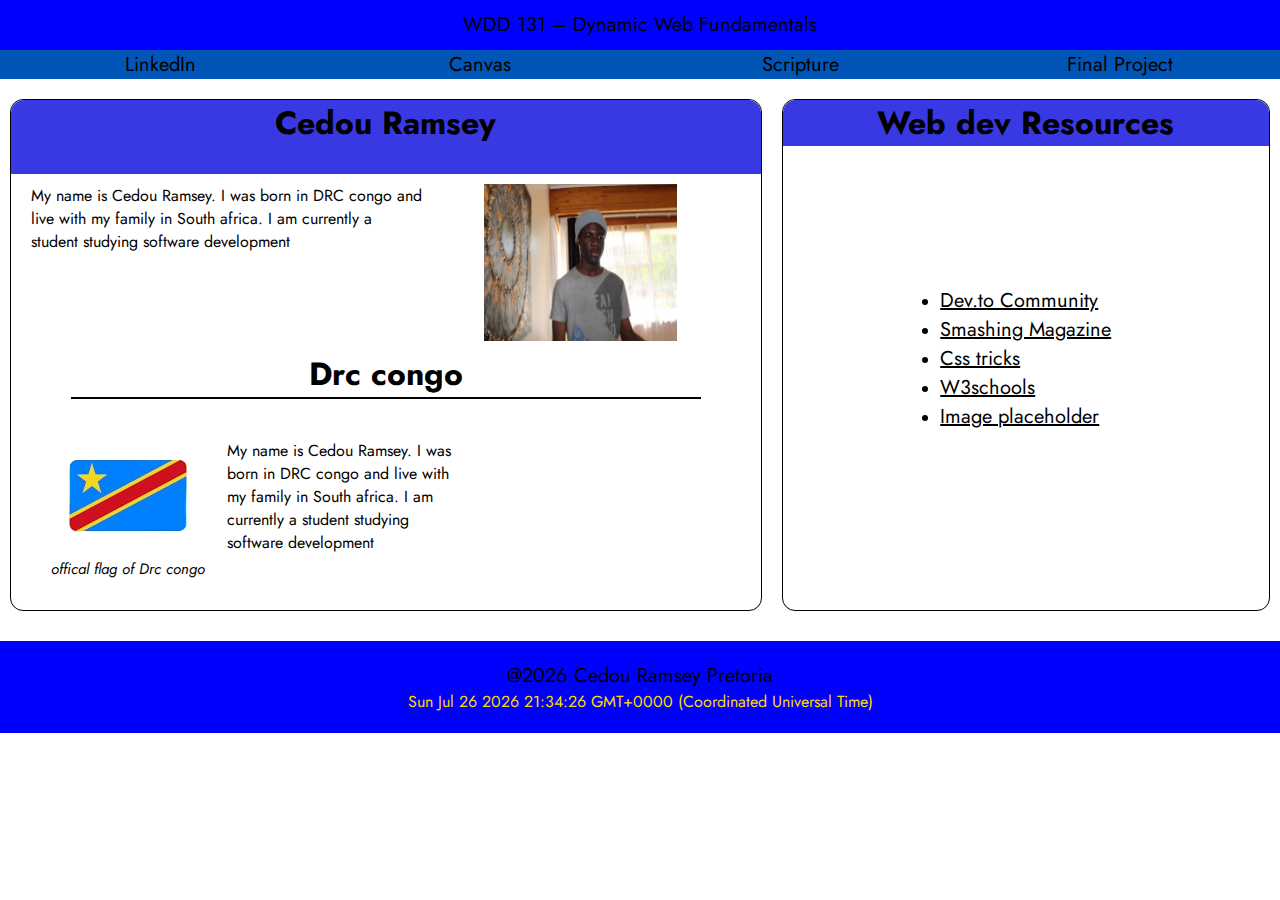
<file: index.html>
<!DOCTYPE html>
<html lang="en">

<head>
  <meta charset="UTF-8">
  <meta name="viewport" content="width=device-width, initial-scale=1.0">
  <meta name="description" content="Showing my basic understandng of web development">
  <meta name="author" content="Cedou Ramsey">
  <title>WDD 131 – Dynamic Web Fundamentals – Cedou Ramsey</title>
  <link rel="stylesheet" href="styles/base.css">
  <link rel="preconnect" href="https://fonts.googleapis.com">
  <link rel="preconnect" href="https://fonts.gstatic.com" crossorigin>
  <link
    href="https://fonts.googleapis.com/css2?family=Jost:ital,wght@0,100..900;1,100..900&family=Lato:ital,wght@0,100;0,300;0,400;0,700;0,900;1,100;1,300;1,400;1,700;1,900&family=Quicksand:wght@300..700&family=Roboto:ital,wght@0,100..900;1,100..900&display=swap"
    rel="stylesheet">
    <script src="scripts/getdates.js" defer></script>
</head>

<body>

  <header>
    <span id="course-title">
      WDD 131 – Dynamic Web Fundamentals
    </span>
    <nav>
      <ul>
        <li>
          <a href="https://www.linkedin.com/in/cedou-ramsey-423634356/">LinkedIn</a>
        </li>
        <li>
          <a href="https://byupw.instructure.com/.">Canvas </a>
        </li>
        <li>
          <a href="https://www.churchofjesuschrist.org/study/scriptures/bofm/1-ne/3?lang=eng&id=p7#p7">
            Scripture
          </a>
        </li>
        <li>
          <a href="#">Final Project</a>
        </li>
      </ul>
    </nav>
  </header>

  <main>

    <section class="card">
      <div class="card1">
        <h1 class="heading ">Cedou Ramsey</h1>
        <p>
          My name is Cedou Ramsey. I was born in DRC congo and live with
          my family in South africa.
          I am currently a student studying software development
        </p>
        <img src="images/my-image.webp" alt="my-image" width="22%" height="100%">
      </div>

      <div class="card1-section2">
        <h1 class="hr-heading">Drc congo</h1>
        <div class="hr"></div>
        <div class="content">
          <div>
            <img src="images/my-country.png" alt="my-image">
            <p class="img-text">offical flag of Drc congo</p>
          </div>
          <p>
            My name is Cedou Ramsey. I was born in DRC congo and live with
            my family in South africa.
            I am currently a student studying software development
          </p>
        </div>
      </div>
    </section>

    <section class="card2">
      <div>
        <h1 class="heading">Web dev Resources</h1>
        <ul class="list">
          <li><a href="">Dev.to Community</a></li>
          <li><a href="">Smashing Magazine</a></li>
          <li><a href="">Css tricks</a></li>
          <li><a href="https://www.w3schools.com/">W3schools</a></li>
          <li><a href="">Image placeholder</a></li>
        </ul>
      </div>
    </section>

  </main>

  <footer>
    <p id="lastModified">
    </p>
    <p>
      <span id="currentyear">
      </span>
    </p>
  </footer>

</body>

</html>
</file>
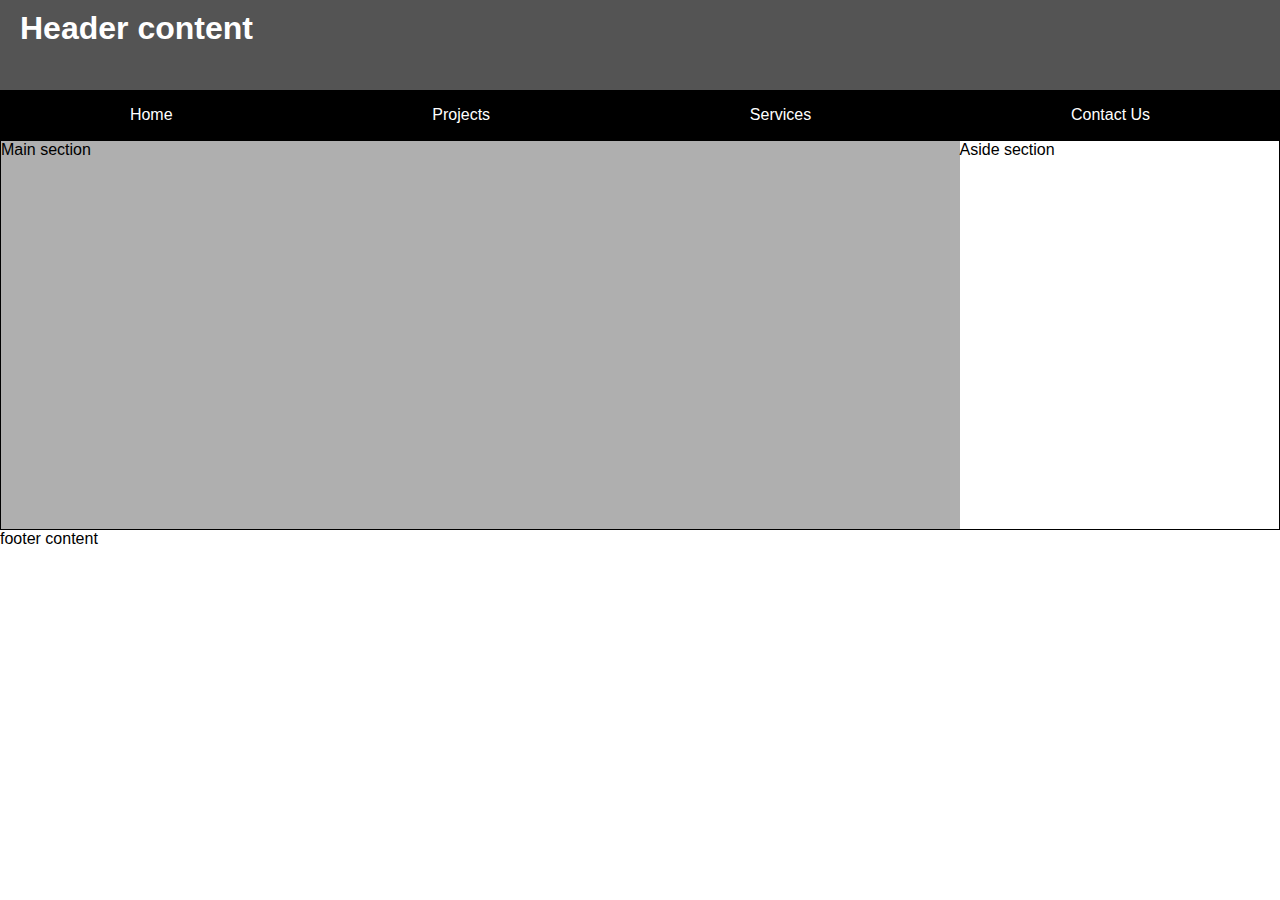
<file: week01/index.html>
<!DOCTYPE html>
<html lang="en">

<head>
  <meta charset="UTF-8">
  <meta name="viewport" content="width=device-width, initial-scale=1.0">
  <title>layout page</title>
  <link rel="stylesheet" href="./styles/layout.css">
</head>

<body>
  <header>
    <h1>Header content</h1>
  </header>
  <nav>
    <ul>
      <li><a href="">Home</a></li>
      <li><a href="">Projects</a></li>
      <li><a href="">Services</a></li>
      <li><a href="">Contact Us</a></li>
    </ul>
  </nav>

  <main>
    <section>
      <p>Main section</p>
    </section>
    <aside>
      <p>Aside section</p>
    </aside>
  </main>
  <footer>
    <p>footer content</p>
  </footer>
</body>

</html>
</file>
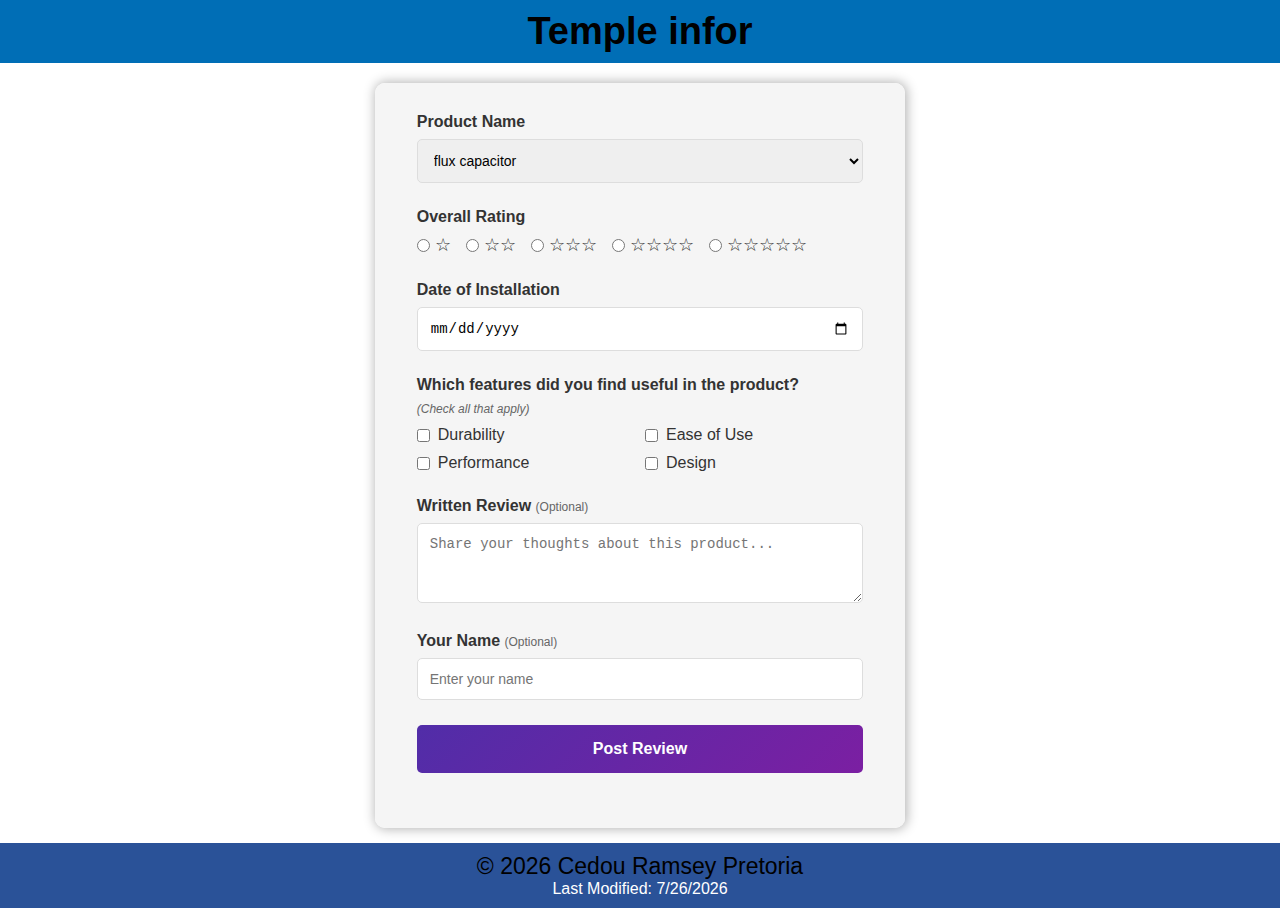
<file: forms.html>
<!DOCTYPE html>
<html lang="en">

<head>
  <meta charset="UTF-8">
  <meta name="viewport" content="width=device-width, initial-scale=1.0">
  <meta name="description" content="Basic sign in form for the website">
  <link rel="stylesheet" href="styles/froms.css">
  <script src="scripts/form.js" defer></script>
  <title>Product Review Form</title>
</head>

<body>

  <header>
    <h1 class="header">Temple infor</h1>
  </header>

  <section class="form-conatiner">

    <div class="form-content">
      <form method="get" action="review.html">
        <!-- Product Name -->
        <div class="form-group">
          <label for="productName">Product Name</label>
          <select id="productName" name="productName" required>
          </select>
        </div>
        <!-- Overall Rating -->
        <div class="form-group">
          <label>Overall Rating</label>
          <div class="rating-group">
            <div class="rating-option">
              <input type="radio" id="rating1" name="overallRating" value="1" required>
              <label for="rating1">☆</label>
            </div>
            <div class="rating-option">
              <input type="radio" id="rating2" name="overallRating" value="2" required>
              <label for="rating2">☆☆</label>
            </div>
            <div class="rating-option">
              <input type="radio" id="rating3" name="overallRating" value="3" required>
              <label for="rating3">☆☆☆</label>
            </div>
            <div class="rating-option">
              <input type="radio" id="rating4" name="overallRating" value="4" required>
              <label for="rating4">☆☆☆☆</label>
            </div>
            <div class="rating-option">
              <input type="radio" id="rating5" name="overallRating" value="5" required>
              <label for="rating5">☆☆☆☆☆</label>
            </div>
          </div>
        </div>
        <!-- Date of Installation -->
        <div class="form-group">
          <label for="installDate">Date of Installation</label>
          <input type="date" id="installDate" name="installDate" required>
        </div>
        <!-- Useful Features -->
        <div class="form-group">
          <label>Which features did you find useful in the product?</label>
          <p style="font-style: italic; font-size: 12px; margin: 5px 0 10px 0; color: #666;">(Check all that apply)</p>
          <div class="checkbox-group">
            <div class="checkbox-item">
              <input type="checkbox" id="durability" name="usefulFeatures" value="Durability">
              <label for="durability">Durability</label>
            </div>
            <div class="checkbox-item">
              <input type="checkbox" id="easeOfUse" name="usefulFeatures" value="Ease of Use">
              <label for="easeOfUse">Ease of Use</label>
            </div>
            <div class="checkbox-item">
              <input type="checkbox" id="performance" name="usefulFeatures" value="Performance">
              <label for="performance">Performance</label>
            </div>
            <div class="checkbox-item">
              <input type="checkbox" id="design" name="usefulFeatures" value="Design">
              <label for="design">Design</label>
            </div>
          </div>
        </div>
        <!-- Written Review -->
        <div class="form-group">
          <label for="writtenReview">Written Review <span class="optional">(Optional)</span></label>
          <textarea id="writtenReview" name="writtenReview"
            placeholder="Share your thoughts about this product..."></textarea>
        </div>
        <!-- User Name -->
        <div class="form-group">
          <label for="userName">Your Name <span class="optional">(Optional)</span></label>
          <input type="text" id="userName" name="userName" placeholder="Enter your name">
        </div>
        <!-- Submit Button -->
        <div class="form-group">
          <input type="submit" value="Post Review" class="submit-btn">
        </div>

      </form>
    </div>
  </section>

  <footer>
    <p id="lastModified">
    </p>
    <p>
      <span id="currentyear">
      </span>
    </p>
  </footer>

</body>

</html>
</file>
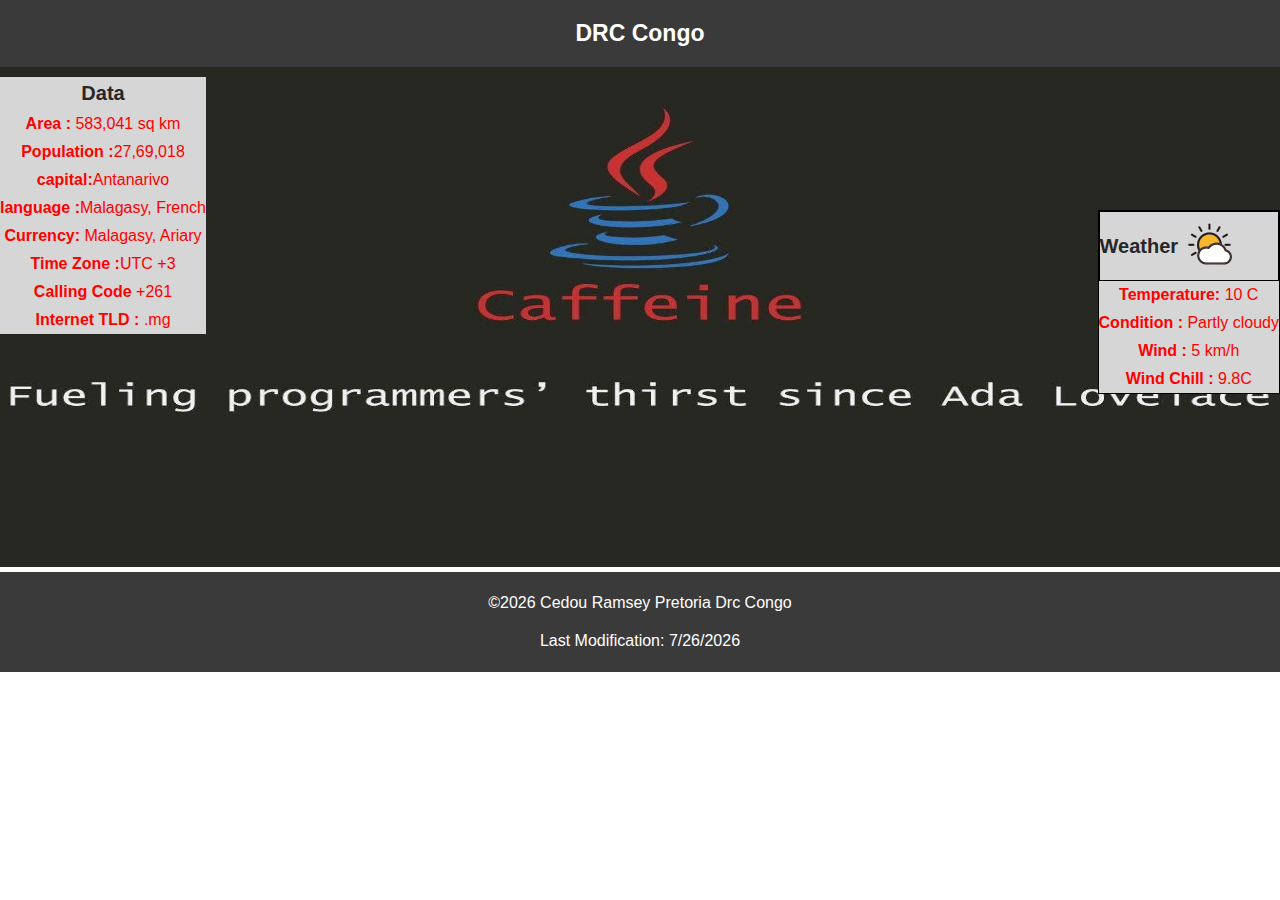
<file: place.html>
<!DOCTYPE html>
<html lang="en">

<head>
  <meta charset="UTF-8">
  <meta name="viewport" content="width=device-width, initial-scale=1.0">
  <link rel="stylesheet" href="styles/place.css">
  <link rel="stylesheet" href="styles/places-large.css">
  <script src="scripts/place.js" defer></script>
  <title>place</title>
</head>

<body>

  <header>
    <nav>
      <h1>DRC Congo</h1>
    </nav>
  </header>

  <main>
    <section class="section1"></section>
    <section class="section2">
      <div>
        <h2>
          <span class="title1">Data</span>
        </h2>
        <ul class="iceberg-infor">
          <li>
            <span class="title">Area :</span> 583,041 sq km
          </li>
          <li>
            <span class="title">Population :</span>27,69,018
          </li>
          <li>
            <span class="title">capital:</span>Antanarivo
          </li>
          <li>
            <span class="title">language :</span>Malagasy, French
          </li>
          <li>
            <span class="title">Currency: </span>Malagasy, Ariary
          </li>
          <li>
            <span class="title">Time Zone :</span>UTC +3
          </li>
          <li>
            <span class="title">Calling Code</span> +261
          </li>
          <li>
            <span class="title">Internet TLD : </span> .mg
          </li>
        </ul>
      </div>
    </section>
    <section class="section3">
      <div>
        <div class="section3-heading">
          <div>
            <h2>
              <span class="title2">Weather</span>
            </h2>
          </div>
          <div class="weather-icon">
            <img src="images\weather__icon.png" alt=".">
          </div>
        </div>
        <ul class="iceberg-infor">
          <li>
            <span class="title">Temperature: </span>10 C
          </li>
          <li>
            <span class="title">Condition : </span>Partly cloudy
          </li>
          <li>
            <span class="title">Wind : </span>5 km/h
          </li>
          <li>
            <span class="title">Wind Chill : </span>9.8C
          </li>
        </ul>
      </div>
    </section>
  </main>

  <footer>
    <p>
      <span id="currentyear">
      </span>
    </p>
    <p id="lastModified"></p>
  </footer>

</body>

</html>
</file>
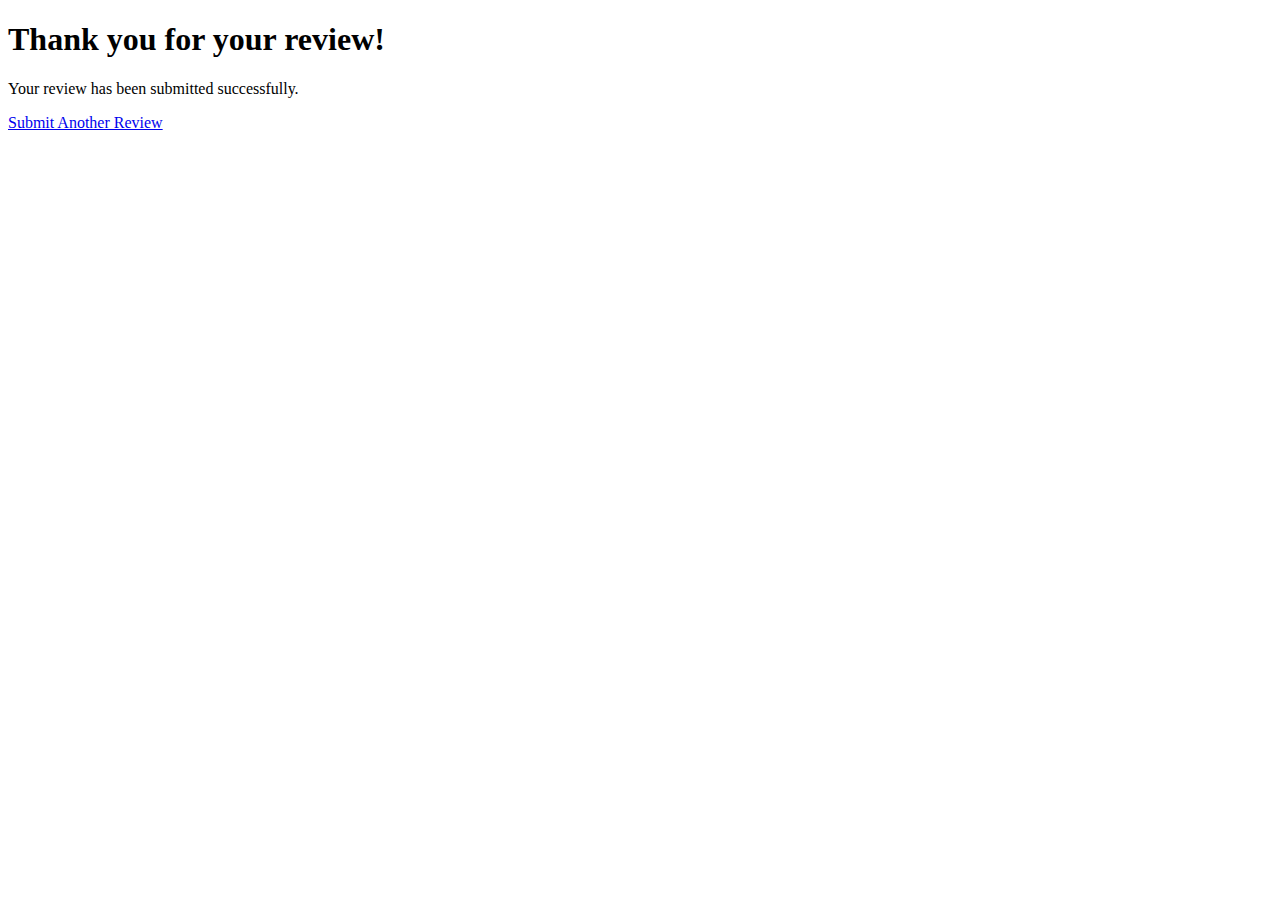
<file: review.html>
<!DOCTYPE html>
<html lang="en">

<head>
  <meta charset="UTF-8">
  <meta name="viewport" content="width=device-width, initial-scale=1.0">
  <meta name="description" content="Submit detailed product reviews and ratings for various tech products">
  <meta name="author" content="Cedou Ramsey">
  <script src="./scripts/form.js" defer></script>
  <title>Review Submitted</title>
</head>

<body>
  <h1>Thank you for your review!</h1>
  <p>Your review has been submitted successfully.</p>
  <a href="./form.html" class="back-link">Submit Another Review</a>
</body>

</html>
</file>
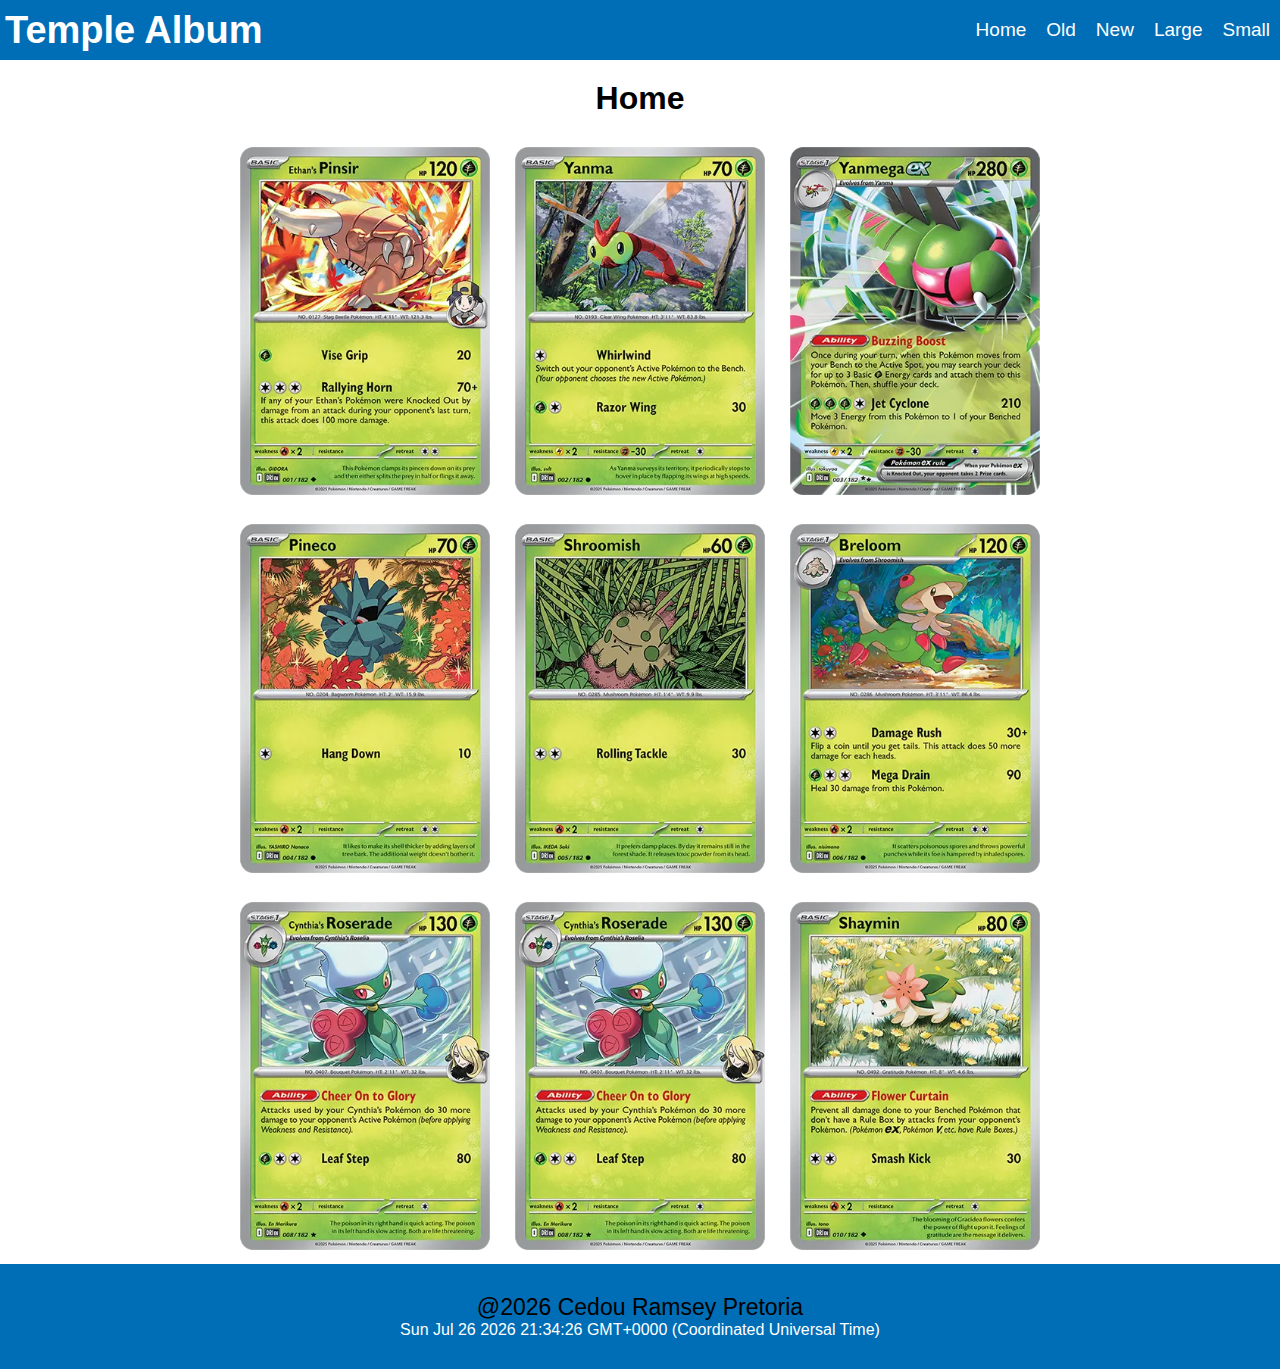
<file: temples.html>
<!DOCTYPE html>
<html lang="en">

<head>
  <meta charset="UTF-8">
  <meta name="viewport" content="width=device-width, initial-scale=1.0">
  <meta name="description" content="Showing my basic understandng of web development">
  <meta name="author" content="Cedou Ramsey">
  <link rel="stylesheet" href="styles/temples.css">
  <link rel="stylesheet" href="styles/temples-large.css">
  <link rel="stylesheet" href="https://cdnjs.cloudflare.com/ajax/libs/font-awesome/6.7.2/css/all.min.css"
    integrity="sha512-Evv84Mr4kqVGRNSgIGL/F/aIDqQb7xQ2vcrdIwxfjThSH8CSR7PBEakCr51Ck+w+/U6swU2Im1vVX0SVk9ABhg=="
    crossorigin="anonymous" referrerpolicy="no-referrer" />
  <script src="scripts/temples.js" defer></script>
  <title>Picture Album</title>
</head>

<body>

  <header>
    <nav>
      <h1>Temple Album</h1>
      <!--nav big screens start-->
      <ul class="nav-big-screens">
        <li><a href="#">Home</a> </li>
        <li><a href="#">Old</a></li>
        <li><a href="#">New</a> </li>
        <li><a href="#">Large</a> </li>
        <li><a href="#">Small</a></li>
      </ul>
      <i class="fa-solid fa-bars" onclick="toggleNavbar()"></i>
      <!--nav big screens end-->
    </nav>

    <!--nav small screens start-->
    <div class="active">
      <ul class="nav-small-screens">
        <li><a href="#">home</a></li>
        <li><a href="#">old</a></li>
        <li><a href="#">new</a></li>
        <li><a href="#">large</a></li>
        <li><a href="#">small</a></li>
      </ul>
    </div>
    <!--nav small screens end-->
  </header>


  <main>
    <h1>Home</h1>
    <section>
      <figure><img src="images/pokemon-card1.webp" alt=""></figure>
      <figure><img src="images/pokemon-card2.webp" alt=""></figure>
      <figure><img src="images/pokemon-card3.webp" alt=""></figure>
      <figure><img src="images/pokemon-card4.webp" alt=""></figure>
      <figure><img src="images/pokemon-card5.webp" alt=""></figure>
      <figure><img src="images/pokemon-card6.webp" alt=""></figure>
      <figure><img src="images/pokemon-card7.webp" alt=""></figure>
      <figure><img src="images/pokemon-card8.webp" alt=""></figure>
      <figure><img src="images/pokemon-card9.webp" alt=""></figure>
    </section>
  </main>
  <footer>
    <p id="lastModified">
    </p>
    <p>
      <span id="currentyear">
      </span>
    </p>
  </footer>
</body>

</html>
</file>
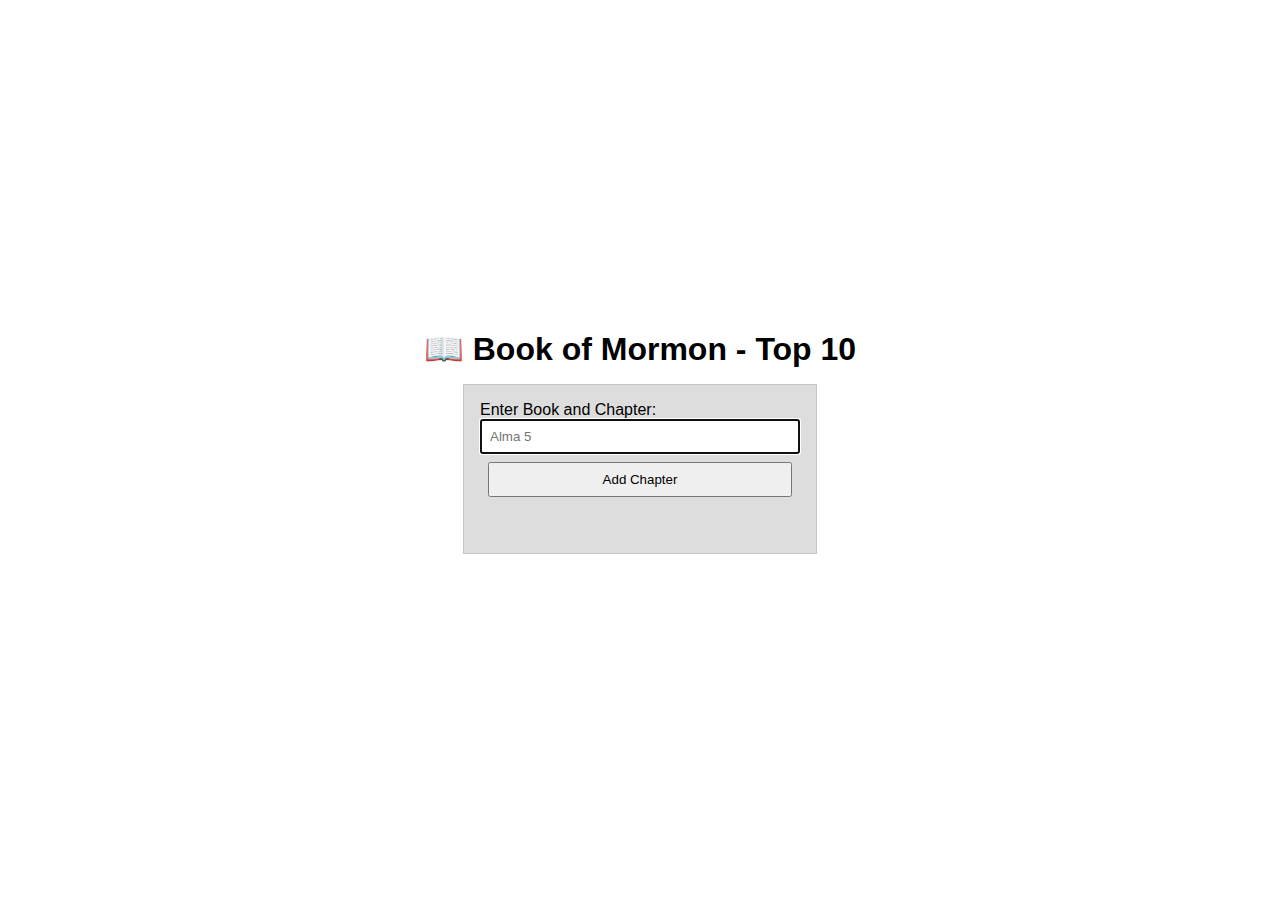
<file: week02/bom.html>
<!DOCTYPE html>
<html lang="en">

<head>
  <meta charset="UTF-8">
  <meta name="viewport" content="width=device-width, initial-scale=1.0">
  <meta name="description" content="Showing my basic understandng of web development">
  <meta name="author" content="Cedou Ramsey">
  <link rel="stylesheet" href="styles/bom.css">
  <script src="scripts/script.js" defer></script>
  <title>Document</title>
</head>

<body>
  <h1>📖 Book of Mormon - Top 10</h1>
  <main>
    <label for="favchap">Enter Book and Chapter: </label>

    <input type="text" id="favchap" placeholder="Alma 5">

    <button type="submit">Add Chapter</button>

      <ul id="list">

      </ul>

  </main>
</body>

</html>
</file>
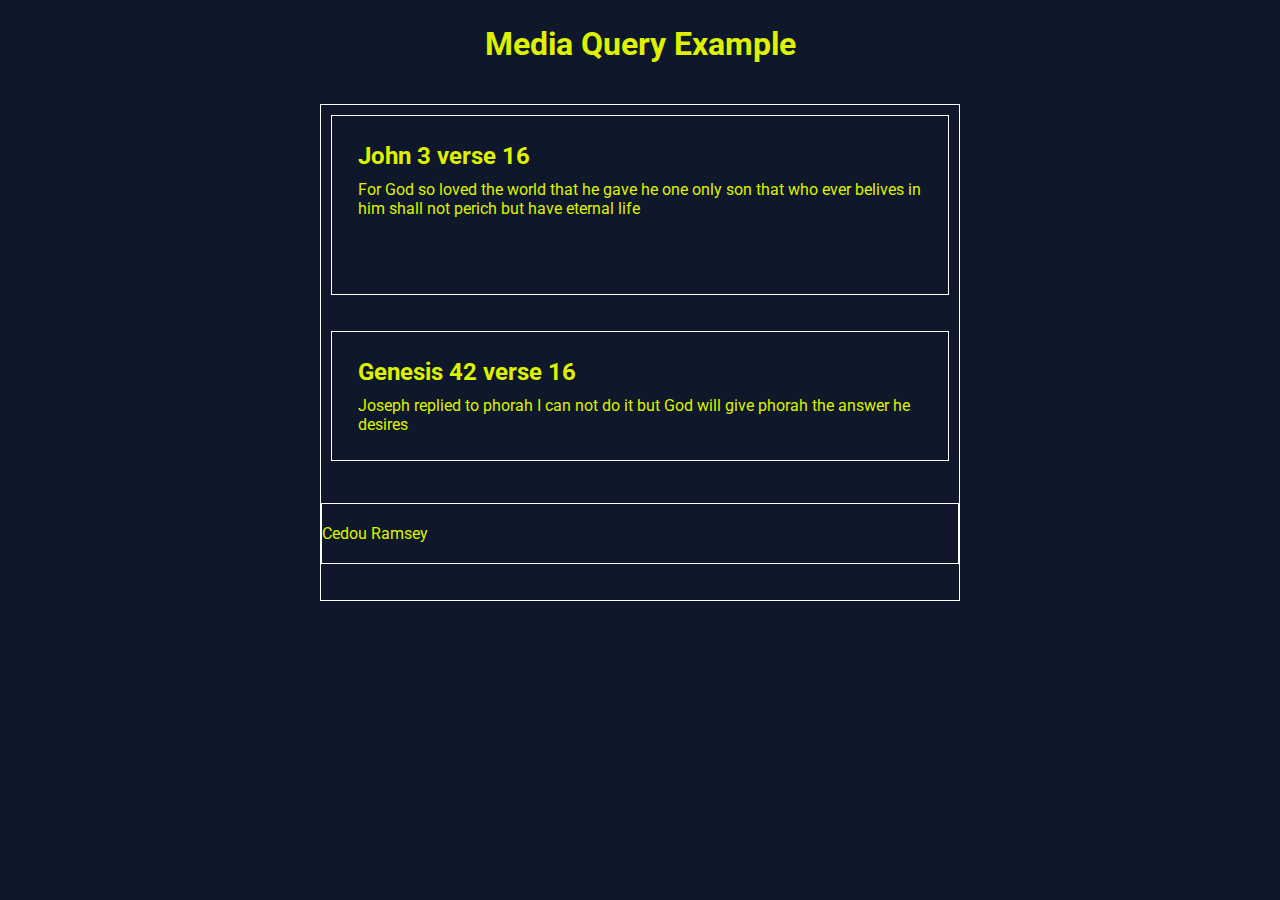
<file: week02/media-query.html>
<!DOCTYPE html>
<html lang="en">

<head>
  <meta charset="UTF-8">
  <meta name="viewport" content="width=device-width, initial-scale=1.0">
  <meta name="description" content="Showing my basic understandng of web development">
  <meta name="author" content="Cedou Ramsey">
  <link rel="stylesheet" href="styles/media-query-large.css">
  <link rel="stylesheet" href="styles/media-query.css">
  <link rel="preconnect" href="https://fonts.googleapis.com">
  <link rel="preconnect" href="https://fonts.gstatic.com" crossorigin>
  <link href="https://fonts.googleapis.com/css2?family=Roboto:ital,wght@0,100..900;1,100..900&display=swap"
    rel="stylesheet">
  <title>Document</title>
</head>

<body>
  <h1 class="heading">Media Query Example</h1>
  <main>
    <section>
      <h2>John 3 verse 16</h2>
      <p>
        For God so loved the world
        that he gave he one only son
        that who ever belives in him
        shall not perich but have eternal
        life
      </p>
    </section>
    <section>
      <h2>Genesis 42 verse 16</h2>
      <p>
        Joseph replied to phorah I can not do it
        but God will give phorah the answer he desires
      </p>
    </section>
    <footer>
      <P>
        Cedou Ramsey
      </P>
    </footer>
  </main>
</body>

</html>
</file>
<file: styles/base.css>
@import url('https://fonts.googleapis.com/css2?family=Jost:ital,wght@0,100..900;1,100..900&family=Lato:ital,wght@0,100;0,300;0,400;0,700;0,900;1,100;1,300;1,400;1,700;1,900&family=Quicksand:wght@300..700&family=Roboto:ital,wght@0,100..900;1,100..900&display=swap');

* {
  margin: 0%;
  padding: 0%;
  box-sizing: border-box;
  text-decoration: none;
}

body {
  font-family: "Jost", sans-serif;
  color: #000;
}

#course-title {
  background-color: blue;
  font-size: 20px;
  padding-top: 10px;
  text-align: center;
  width: 100%;
  height: 50px;
  display: block;
}

nav ul {
  display: flex;
  background-color: rgb(0, 85, 182);
  margin-bottom: 20px;
}

header li {
  width: 100%;
  display: flex;
  justify-content: center;
  align-items: center;
}

li a {
  color: #000;
  font-size: 20px;
  width: 100%;
  text-align: center;
}

.list {
  display: grid;
  margin: 140px 0 0px 0px;
  justify-content: center;
}

.list li a {
  text-decoration: underline;
}

header a:hover {
  background-color: grey;
  color: gold;
}

main {
  display: grid;
  grid-template-columns: 2fr 1.3fr;
  gap: 20px;
  padding: 0 10px 0 10px;
}

section {
  border: 1px solid #000;
  border-radius: 13px;
}

.heading {
  background-color: rgb(57, 57, 227);
  border-radius: 13px 13px 0 0;
  text-align: center;
  margin-bottom: 10px;
}

.card1 {
  display: grid;
  grid-template-areas:
    "heading heading heading heading"
    "content1 conten1 content2 content2"
  ;
  column-gap: 20px;
}

.card1 h1 {
  grid-area: heading;
}

.card1 p {
  width: 100%;
  grid-area: content1;
  padding: 0 20px;
}

.card1 img {
  width: 70%;
  grid-area: content2;
}

.hr-heading {
  text-align: center;
  margin-top: 10px;
}

.hr {
  border-top: 2px solid;
  margin: 0 60px 20px 60px;
}

.card1-section2 .content {
  width: 60%;
  margin: 0 0 10px 20px;
  display: grid;
  grid-template-columns: 1fr 1.5fr;
  padding: 20px;
  column-gap: 20px;
}

.img-text {
  font-style: italic;
  font-size: 15px;
}

footer {
  margin: 30px 0 0 0;
  background-color: blue;
  padding: 20px;
}

footer p {
  text-align: center;
}

#lastModified {
  font-size: 20px;
}

#currentyear {
  color: gold;
}
</file>
<file: week01/styles/layout.css>
* {
  margin: 0%;
  padding: 0%;
  box-sizing: border-box;
  list-style-type: none;
  text-decoration: none;
  font-family: 'Segoe UI', Tahoma, Geneva, Verdana, sans-serif;
}

:root {
  --background: #000;
}

header {
  background-color: #545454;
  display: grid;
  grid-template-columns: 1fr;
  grid-template-rows: minmax(40px, 90px);
}

header h1 {
  text-align: left;
  color: white;
  padding: 10px 0 0 20px;
}

nav {
  background-color: var(--background);
  width: 100%;
  height: 50px;
}

ul {
  flex-direction: row;
  display: flex;
  width: inherit;
  height: inherit;
}

li {
  display: flex;
  justify-content: center;
  align-items: center;
  flex: 1 1 auto;
}

li a {
  color: white;
}

main {
  border: 1px solid #000;
  width: 100%;
  height: 390px;
  display: grid;
  grid-template-columns: 3fr 1fr;
}

section {
  background-color: #afafaf;
}


footer {
  display: grid;
  grid-template-columns: 1fr;
  height: 100px;
}
</file>
<file: styles/froms.css>
* {
  margin: 0%;
  padding: 0%;
  box-sizing: border-box;
}

html,
body {
  font-family: 'Segoe UI', Tahoma, Geneva, Verdana, sans-serif;
}

header {
  color: white;
  background-color: rgb(0, 110, 182);
  width: 100%;
  font-size: 19px;
}

.header {
  text-align: center;
  padding: 10px 0;
  margin-bottom: 20px;
  color: black;
}

.form-conatiner {
  box-shadow: 1px 0px 12px 1px rgba(0, 0, 0, 0.3);
  border-radius: 10px;
  display: grid;
  align-items: center;
  margin: 0 6.5px;
  max-width: 530px;
  height: fit-content;
}

form {
  border-radius: inherit;
  margin: 0 auto;
  width: 95%;
  height: 90%;
}

.overall-rating-section {
  border: 1px solid #cc0000;
}

.overall-rating-section label {
  display: block;
}

.radio-btn-container {
  border: 1px solid gold;
  display: inline-block;
  width: 10%;
}

select {
  border: 1px solid #000;
  width: 80%;
  display: block;
}

.form-content {
  border-radius: inherit;
  padding: 30px;
  background: #f5f5f5;
}

.form-group {
  margin-bottom: 25px;
}

label {
  display: block;
  margin-bottom: 8px;
  font-weight: bold;
  color: #333;
}

select,
input[type="text"],
input[type="date"],
textarea {
  width: 100%;
  padding: 12px;
  border: 1px solid #ddd;
  border-radius: 5px;
  font-size: 14px;
  box-sizing: border-box;
}

textarea {
  resize: vertical;
  min-height: 80px;
}

.rating-group {
  display: flex;
  gap: 15px;
  align-items: center;
  flex-wrap: wrap;
}

.rating-option {
  display: flex;
  align-items: center;
  gap: 5px;
}

.rating-option input[type="radio"] {
  margin: 0;
}

.rating-option label {
  margin: 0;
  font-weight: normal;
  cursor: pointer;
  font-size: 18px;
}

.checkbox-group {
  display: grid;
  grid-template-columns: 1fr 1fr;
  gap: 10px;
  margin-top: 8px;
}

.checkbox-item {
  display: flex;
  align-items: center;
  gap: 8px;
}

.checkbox-item input[type="checkbox"] {
  margin: 0;
  width: auto;
}

.checkbox-item label {
  margin: 0;
  font-weight: normal;
  cursor: pointer;
}

.submit-btn {
  background: linear-gradient(135deg, #512da8, #7b1fa2);
  color: white;
  padding: 15px 30px;
  border: none;
  border-radius: 5px;
  font-size: 16px;
  font-weight: bold;
  cursor: pointer;
  width: 100%;
}

.submit-btn:hover {
  background: linear-gradient(135deg, #4527a0, #6a1b9a);
  transform: translateY(-2px);
  box-shadow: 0 5px 15px rgba(0, 0, 0, 0.2);
}

.optional {
  color: #666;
  font-size: 12px;
  font-weight: normal;
}

footer {
  margin-top: 15px;
  background-color: #2a5298;
  padding: 10px;
}

footer p {
  text-align: center;
}

#lastModified {
  font-size: 23px;
}

#currentyear {
  color: white;
}

@media (min-width : 530px) {
  .form-conatiner {
    margin: 0 auto;
  }

  .form-content {
    width: 100%;
  }
}
</file>
<file: styles/place.css>
* {
  margin: 0%;
  padding: 0%;
  box-sizing: border-box;
  font-family: 'Segoe UI', Tahoma, Geneva, Verdana, sans-serif;
  list-style-type: none;
}

:root {
  --darkgrey: (#616161);
  --darkbackground: (#272727);
}

/*Reset on media queries */
h1 {
  text-align: center;
  font-size: 23px;
  padding: 5px 0;
  color: #ffffff;
}

/*Reset on media queries */
h2 {
  text-align: center;
  font-size: 20px;
  background-color: #989898;
  padding: 5px 0;
  color: #272727;
}

/*Reset on media queries */
p {
  color: var(--darkgrey);
}

li {
  text-align: center !important;
  color: red;
  padding: 5px 0;
}

header {
  background-color: var(--darkgrey);
  width: 100%;
}

.title {
  font-weight: 600 !important;
}

.section1 {
  background-image: url(../images/code.jpg);
  background-position: center;
  background-size: 100% 100%;
  background-repeat: no-repeat;
  width: 100%;
  height: 500px;
}

.weather-icon {
  text-align: center;
}

footer {
  margin-top: 5px;
  background-color:#272727 ;
  padding: 5px 0;
}

footer p {
  padding: 10px;
  text-align: center;
  color: rgb(247, 247, 247);
}
</file>
<file: styles/temples.css>
@import url('https://fonts.googleapis.com/css2?family=Jost:ital,wght@0,100..900;1,100..900&family=Lato:ital,wght@0,100;0,300;0,400;0,700;0,900;1,100;1,300;1,400;1,700;1,900&family=Quicksand:wght@300..700&family=Roboto:ital,wght@0,100..900;1,100..900&display=swap');

* {
  margin: 0%;
  padding: 0%;
  box-sizing: border-box;
  list-style: none;
  font-family: 'Segoe UI', Tahoma, Geneva, Verdana, sans-serif;
  text-decoration: none;
}

body {
  margin: 0;
  padding: 0;
}

header {
  color: white;
  background-color: rgb(0, 110, 182);
  width: 100%;
  font-size: 19px;
  /* height: fit-content; */
}

.nav-big-screens a {
  color: white;
  padding: 16px 10px 16px 10px;
}

.nav-big-screens a:hover {
  background-color: rgb(37, 146, 218);
  color: black;
}

nav {
  height: 60px;
  margin-left: 5px;
  display: flex;
  justify-content: space-between;
  align-items: center;
}

.nav-big-screens {
  height: 100%;
  display: flex;
  align-items: center;
}

/* styles for  parents container small nav bar on the side */
.active {
  position: relative;
  display: flex;
  justify-content: right;
}

/* styles for small nav bar on the side */
.nav-small-screens {
  position: absolute;
  background-color: #9966ff;
  margin: 10px 0 15px 0;
}


main {
  /* border: 1px solid #171717; */
  margin: 0 auto;
  /*I used my own max-width becuase i want my images to be bigger*/
  max-width: 900px;
  text-align: center;
}

main>h1 {
  padding: 20px 0 30px 0;
}


section {
  /* border: 1px solid #d60000; */
  display: grid;
  gap: 25px;
  grid-template-areas:
    "card1 card2 card3"
    "card4 card5 card6"
    "card7 card8 card9"
  ;
  justify-content: center;
}

section>* {
  /* border: 1px solid #000; */
  width: 250px;
  height: fit-content;
}

img {
  width: inherit;
  height: inherit;
  object-fit: cover;
}

footer {
  margin-top: 10px;
  background-color: rgb(0, 110, 182);
  padding: 30px 30px;
}

footer p {
  text-align: center;
}

#lastModified {
  font-size: 23px;
}

#currentyear {
  color: white;
}
</file>
<file: styles/temples-large.css>
@media (max-width: 500px) {

  .nav-big-screens,
  .nav-small-screens,
  .nav-container {
    display: none;
  }

  .fa-solid {
    font-size: 30px;
    margin: 0 10px 0 0;
  }

  .fa-solid:hover {
    opacity: 0.8;
  }

  .nav-small-screens a {
    text-align: center !important;
    color: white;
    padding: 5px 20px;
  }

  section {
    /* border: 1px solid #d60000; */
    display: grid;
    gap: 20px;
    grid-template-areas:
      "card1"
      "card2"
      "card3"
      "card4"
      "card5"
      "card6"
      "card7"
      "card8"
      "card9"
    ;
    justify-content: center !important;
  }

  section>* {
    width: 100%;
  }
}

@media (min-width: 501px) {
  .fa-solid,
  .nav-small-screens,
  .nav-container {
    display: none !important;
  }
}
</file>
<file: week02/styles/bom.css>
* {
  margin: 0;
  padding: 0;
}

body {
  height: 100vh;
  display: flex;
  flex-direction: column;
  align-items: center;
  justify-content: center;
  font-family: Acme, Arial, sans-serif;
}

h1 {
  font-size: 1.5rem;
}

main {
  margin: 1rem auto;
  border: 1px solid rgb(0 0 0 / 0.1);
  padding: 1rem;
  background-color: #ddd;
  display: flex;
  flex-direction: column;
}

input,
button {
  padding: 0.5rem;
}

button {
  margin: 0.5rem;
}

.delete {
  width: fit-content;
}

.input {
  display: flex;
  gap: 1rem;
}

.list {
  padding: 0.5rem;
}

ul {
  margin: 1rem;
  list-style: none;
}

li {
  display: flex;
  align-items: center;
  justify-content: space-between;
}

@media only screen and (min-width: 32.5em) {
  h1 {
    font-size: 2rem;
  }

  main {
    width: 320px;
  }
}
</file>
<file: week02/styles/media-query-large.css>
@media(min-width:650px) {

  header {
    background-color: black;
    color: white;
  }

  main {
    display: grid;
    grid-template-columns: 1fr 1fr;
    grid-template-rows: minmax(100px, 200px);
    gap: 1rem;
  }

  section {
    margin: 10px 10px;
  }

  section h2 {
    margin: 10px;
  }

  section p {
    margin: 10px;
  }

  footer {
    width: 100%;
    grid-column: 1 /-1;
    padding: 20px 0;
  }
}
</file>
<file: week02/styles/media-query.css>
* {
  margin: 0%;
  padding: 0%;
  box-sizing: border-box;
}

body {
  font-family: "Roboto", sans-serif;
  background-color: rgb(15, 23, 42);
  color: rgb(221, 241, 0);
}

header,
main,
footer {
  border: 1px solid white;
  max-width: 640px;
  margin: 1rem auto;
}

.heading {
  padding: 25px;
  text-align: center;
}

header,
main {
  padding-bottom: 20px;
}

main {
  display: grid;
  grid-template-columns: 1fr;
  gap: 1rem;
}

section {
  border: 1px solid white;
  padding: 1rem;
}
</file>
<file: styles/places-large.css>
@media (min-width: 300px) {
  header {
    /* border: 1px solid rgb(67, 0, 210); */
    padding: 10px 5px;
    background-color: #3a3a3a;
    width: 100%;
  }
}

@media (min-width: 850px) {

  /*Reset on media queries */
  h1 {
    text-align: center;
    font-size: 23px;
    padding: 10px 0 !important;
    color: #ffffff;
  }

  /* Reset on media queries */
  h2 {
    text-align: center;
    font-size: 20px;
    background-color: #d6d6d6;
    padding: 5px 0;
    color: #272727;
  }

  /* Reset on media queries */
  p {
    color: #3a3a3a;
  }

  li {
    text-align: center !important;
    color: red;
    padding: 5px 0;
  }

  header {
    padding: 10px 5px;
    background-color: #3a3a3a;
    width: 100%;
  }

  .section1 {
    display: none;
  }

  main {
    background-image: url(../images/code.jpg);
    background-position: center;
    background-size: 100% 100%;
    background-repeat: no-repeat;
    width: 100%;
    height: 500px;
    display: flex;
    justify-content: space-between;
  }

  .section2 {
    margin-top: 10px;
    height: fit-content;
    background-color: #d6d6d6;
  }

  .section3-heading {
    border: 1px solid #000;
    display: flex;
    align-items: center;
  }

  .first {
    border-bottom: 1px solid #000;
    width: 100%;
  }

  .section3 {
    border: 1px solid #000;
    margin-bottom: 10px;
    justify-self: right;
    height: fit-content;
    margin-top: 143px;
    background-color: #d6d6d6;
  }

  footer {
    padding-top: 70px;
    background-color: #3a3a3a;
    padding: 5px 0;
    height: 100px;
    display: flex;
    flex-direction: column !important;
    justify-content: center;
    align-items: center;
  }

  .content {
    border: 1px solid white;
  }

  footer p {
    /* border: 1px solid #000; */
    width: 100%;
    text-align: center;
    color: white;
  }
}
</file>
